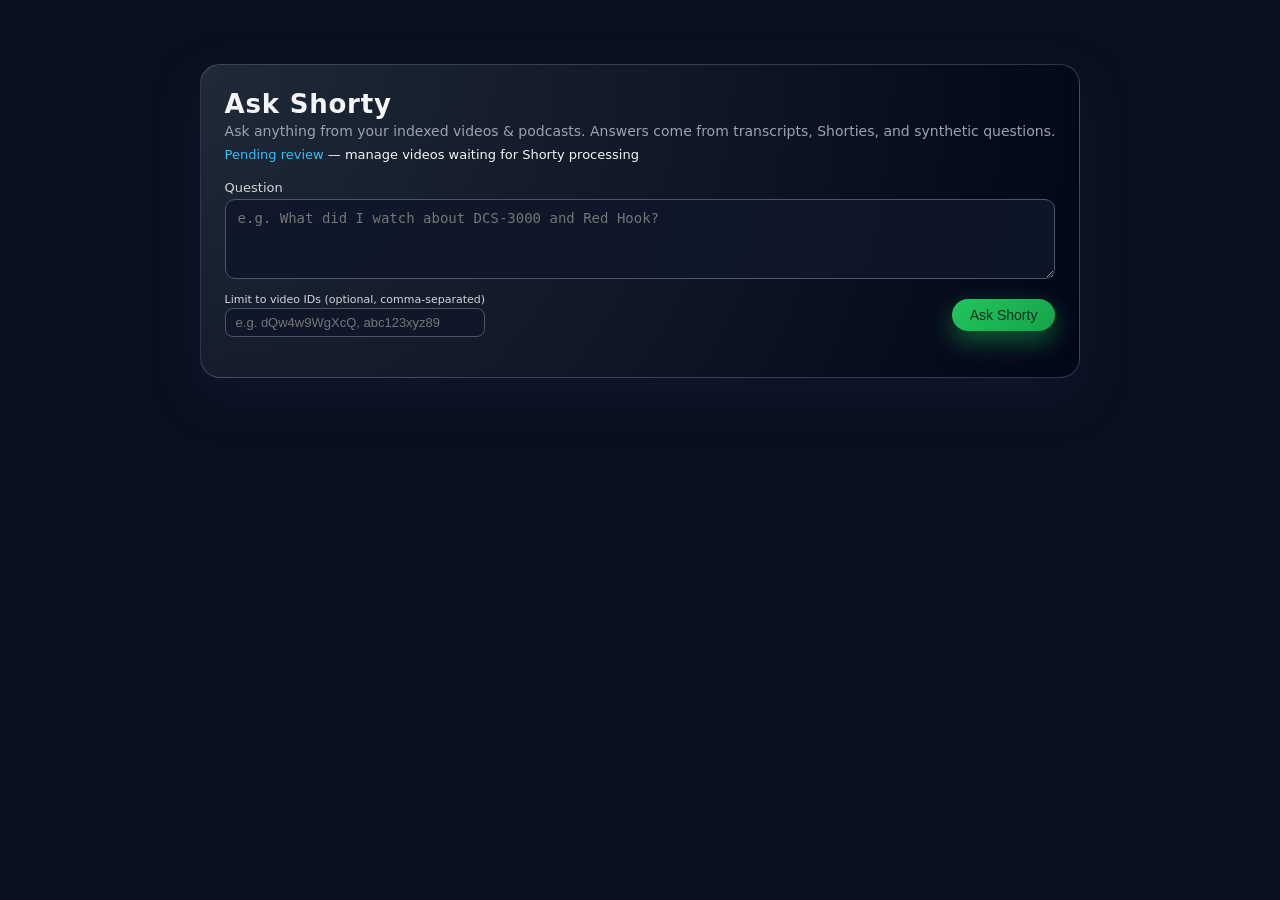
<file: templates/ask.html>
<!DOCTYPE html>
<html lang="en">
<head>
  <meta charset="UTF-8" />
  <meta name="viewport" content="width=device-width, initial-scale=1.0" />
  <title>Ask Shorty</title>
  <style>
    body {
      margin: 0;
      padding: 0;
      font-family: system-ui, -apple-system, BlinkMacSystemFont, "Segoe UI", sans-serif;
      background: #0b1020;
      color: #f5f5f7;
      display: flex;
      flex-direction: column;
      min-height: 100vh;
    }
    .shell {
      max-width: 900px;
      margin: 40px auto;
      padding: 24px 20px 40px;
    }
    .card {
      background: radial-gradient(circle at top left, #1f2937, #020617);
      border-radius: 20px;
      border: 1px solid rgba(148, 163, 184, 0.3);
      box-shadow: 0 18px 45px rgba(15, 23, 42, 0.9);
      padding: 24px 24px 28px;
    }
    h1 {
      margin: 0 0 4px;
      font-size: 26px;
      letter-spacing: 0.03em;
    }
    .tagline {
      margin: 0 0 8px;
      color: #9ca3af;
      font-size: 14px;
    }
    .nav-row {
      margin: 0 0 18px;
      font-size: 13px;
    }
    .nav-row a {
      color: #38bdf8;
      text-decoration: none;
    }
    .nav-row a:hover {
      text-decoration: underline;
    }
    label {
      font-size: 13px;
      color: #d1d5db;
      display: block;
      margin-bottom: 4px;
    }
    textarea {
      width: 100%;
      min-height: 80px;
      resize: vertical;
      padding: 10px 12px;
      border-radius: 10px;
      border: 1px solid #4b5563;
      background: rgba(15, 23, 42, 0.9);
      color: #e5e7eb;
      font-size: 14px;
      box-sizing: border-box;
    }
    textarea:focus {
      outline: 2px solid #38bdf8;
      outline-offset: 1px;
      border-color: transparent;
    }
    .controls {
      display: flex;
      align-items: center;
      gap: 10px;
      margin-top: 10px;
      margin-bottom: 12px;
      flex-wrap: wrap;
    }
    input[type="text"] {
      padding: 6px 10px;
      border-radius: 8px;
      border: 1px solid #4b5563;
      background: rgba(15, 23, 42, 0.9);
      color: #e5e7eb;
      font-size: 13px;
    }
    input[type="text"]:focus {
      outline: 2px solid #38bdf8;
      outline-offset: 1px;
      border-color: transparent;
    }
    button {
      border-radius: 999px;
      border: none;
      padding: 8px 18px;
      font-size: 14px;
      font-weight: 500;
      cursor: pointer;
      display: inline-flex;
      align-items: center;
      gap: 6px;
      background: linear-gradient(135deg, #22c55e, #16a34a);
      color: #022c22;
      box-shadow: 0 10px 25px rgba(22, 163, 74, 0.55);
    }
    button:disabled {
      opacity: 0.6;
      cursor: default;
      box-shadow: none;
    }
    .answer-card {
      margin-top: 20px;
      padding-top: 16px;
      border-top: 1px solid rgba(148, 163, 184, 0.4);
    }
    .answer-title {
      font-size: 14px;
      text-transform: uppercase;
      letter-spacing: 0.1em;
      color: #9ca3af;
      margin-bottom: 8px;
    }
    .answer-box {
      background: rgba(15, 23, 42, 0.85);
      border-radius: 14px;
      border: 1px solid rgba(148, 163, 184, 0.4);
      padding: 14px 14px 12px;
      font-size: 14px;
      line-height: 1.5;
      white-space: pre-wrap;
    }
    .ref-id-line {
      margin-top: 8px;
      font-size: 12px;
      color: #64748b;
    }
    .meta {
      margin-top: 6px;
      font-size: 11px;
      color: #9ca3af;
    }
    .sources-list {
      margin-top: 10px;
      padding: 0;
      list-style: none;
    }
    .sources-list li {
      display: flex;
      align-items: baseline;
      gap: 6px;
      padding: 4px 0;
      border-bottom: 1px solid rgba(148,163,184,0.1);
      font-size: 12px;
      color: #d1d5db;
      flex-wrap: wrap;
    }
    .sources-list li:last-child { border-bottom: none; }
    .src-title { font-weight: 500; color: #e5e7eb; }
    .src-channel { color: #9ca3af; }
    .src-date {
      font-size: 11px;
      color: #6b7280;
      background: rgba(148,163,184,0.08);
      border-radius: 4px;
      padding: 1px 5px;
    }
    /* ── Debug panel ─────────────────────────────────────────── */
    .debug-wrap { margin-top: 16px; }
    .debug-toggle-btn {
      background: rgba(15,23,42,0.7);
      border: 1px solid rgba(148,163,184,0.25);
      border-radius: 8px;
      color: #6b7280;
      font-size: 12px;
      font-family: 'Courier New', monospace;
      padding: 4px 12px;
      cursor: pointer;
      box-shadow: none;
      transition: color 0.15s;
    }
    .debug-toggle-btn:hover { color: #e5e7eb; border-color: rgba(148,163,184,0.5); }
    .debug-panel { margin-top: 8px; }
    .debug-log {
      background: #020617;
      border-radius: 10px;
      border: 1px solid rgba(148,163,184,0.2);
      padding: 10px 14px;
      font-family: 'Courier New', monospace;
      font-size: 12px;
      max-height: 480px;
      overflow-y: auto;
      color: #64748b;
      line-height: 1.65;
    }
    .de-ts    { color: #334155; margin-right: 6px; }
    .de-step  { color: #34d399; }
    .de-rewrite { color: #60a5fa; }
    .de-chunk  { color: #f59e0b; }
    .de-shorty { color: #a78bfa; }
    .de-synq   { color: #38bdf8; }
    .de-context { color: #fb923c; }
    .de-done  { color: #4ade80; font-weight: bold; }
    .de-err   { color: #f87171; }
    .de-dim   { color: #374151; }
    .de-sub   { color: #4b5563; margin-left: 14px; display: block; }
    .de-preview { color: #374151; margin-left: 28px; font-style: italic; display: block; }
    .error {
      margin-top: 10px;
      color: #fecaca;
      font-size: 13px;
    }
  </style>
</head>
<body>
  <div class="shell">
    <div class="card">
      <h1>Ask Shorty</h1>
      <p class="tagline">Ask anything from your indexed videos &amp; podcasts. Answers come from transcripts, Shorties, and synthetic questions.</p>
      <p class="nav-row"><a href="/pending-review">Pending review</a> — manage videos waiting for Shorty processing</p>

      <label for="question">Question</label>
      <textarea id="question" placeholder="e.g. What did I watch about DCS-3000 and Red Hook?"></textarea>

      <div class="controls">
        <div style="display:flex;flex-direction:column;gap:2px;">
          <label for="video-filter" style="margin:0;font-size:11px;">Limit to video IDs (optional, comma-separated)</label>
          <input id="video-filter" type="text" placeholder="e.g. dQw4w9WgXcQ, abc123xyz89" />
        </div>
        <div style="flex:1;"></div>
        <button id="ask-btn">
          <span>Ask Shorty</span>
        </button>
      </div>

      <div id="error" class="error" style="display:none;"></div>

      <div class="answer-card" id="answer-card" style="display:none;">
        <div class="answer-title">Answer</div>
        <div class="answer-box" id="answer-box"></div>
        <div class="ref-id-line" id="ref-id-line" style="display:none;"></div>
        <div class="meta" id="meta-box"></div>
        <ul class="sources-list" id="sources-list" style="display:none;"></ul>
      </div>
      <div class="meta" id="status-line" style="margin-top:8px;"></div>

      <!-- Live debug panel -->
      <div class="debug-wrap" id="debug-wrap" style="display:none;">
        <button class="debug-toggle-btn" id="debug-toggle-btn" onclick="toggleDebug()">▶ pipeline debug</button>
        <div class="debug-panel" id="debug-panel" style="display:none;">
          <div class="debug-log" id="debug-log"></div>
        </div>
      </div>
    </div>
  </div>

  <script>
    const askBtn        = document.getElementById("ask-btn");
    const qEl           = document.getElementById("question");
    const vidEl         = document.getElementById("video-filter");
    const errEl         = document.getElementById("error");
    const answerCard    = document.getElementById("answer-card");
    const answerBox     = document.getElementById("answer-box");
    const refIdLine     = document.getElementById("ref-id-line");
    const metaBox       = document.getElementById("meta-box");
    const sourcesList   = document.getElementById("sources-list");
    const statusLine    = document.getElementById("status-line");
    const debugWrap     = document.getElementById("debug-wrap");
    const debugPanel    = document.getElementById("debug-panel");
    const debugToggleBtn= document.getElementById("debug-toggle-btn");
    const debugLog      = document.getElementById("debug-log");

    let _es = null;      // active EventSource
    let _debugOpen = true;

    // ── Helpers ────────────────────────────────────────────────────────────
    function esc(s) {
      if (s == null) return "";
      return String(s)
        .replace(/&/g,"&amp;").replace(/</g,"&lt;")
        .replace(/>/g,"&gt;").replace(/"/g,"&quot;");
    }

    function fmtMs(ms) {
      if (ms == null) return "";
      return ms >= 1000 ? (ms / 1000).toFixed(1) + "s" : ms + "ms";
    }

    function fmtReasonPath(path) {
      if (!path || !path.length) return "";
      try {
        return path.map(triple => esc(Array.isArray(triple) ? triple.join(" ") : String(triple))).join(" → ");
      } catch (e) {
        return esc(String(path));
      }
    }

    function fmtGlobalPath(path) {
      if (!path || !path.length) return "";
      try {
        return path.map(step => {
          if (!Array.isArray(step) && !(step instanceof Array)) return esc(String(step));
          const s = step[0], r = step[1], o = step[2], vid = step[3];
          if (vid != null) return esc(`${s} ${r} ${o} [${vid}]`);
          return esc(step.join(" "));
        }).join(" → ");
      } catch (e) {
        return esc(String(path));
      }
    }

    function appendDebug(html) {
      const div = document.createElement("div");
      div.innerHTML = html;
      debugLog.appendChild(div);
      debugLog.scrollTop = debugLog.scrollHeight;
    }

    function toggleDebug() {
      _debugOpen = !_debugOpen;
      debugPanel.style.display = _debugOpen ? "block" : "none";
      debugToggleBtn.textContent = (_debugOpen ? "▼" : "▶") + " pipeline debug";
    }

    // ── SSE event rendering ────────────────────────────────────────────────
    function handleDebugEvent(ev) {
      const ts = ev.elapsed_ms != null
        ? `<span class="de-ts">[${fmtMs(ev.elapsed_ms)}]</span>`
        : "";

      switch (ev.type) {

        case "step":
          appendDebug(`${ts}<span class="de-step">✓ ${esc(ev.label)}</span>`);
          break;

        case "rewrites": {
          let h = `${ts}<span class="de-rewrite">◆ query rewrites</span>`;
          h += `<span class="de-sub">original: ${esc(ev.original)}</span>`;
          (ev.variants || []).forEach((v, i) => {
            h += `<span class="de-sub">variant ${i+1}: ${esc(v)}</span>`;
          });
          appendDebug(h);
          break;
        }

        case "fusion": {
          let h = `${ts}<span class="de-rewrite">◇ RRF fusion</span>`;
          h += `<span class="de-sub">bm25_hits=${esc(ev.bm25_hits)} graph_hits=${esc(ev.graph_hits)} hsc_rank_len=${esc(ev.hsc_rank_len)} reason_rank_len=${esc(ev.reason_rank_len)} global_rank_len=${esc(ev.global_rank_len)}</span>`;
          if (ev.query_type != null) {
            h += `<span class="de-sub">query_type=${esc(ev.query_type)} layer=${esc(ev.layer_used)} event_hits=${esc(ev.event_hits)} segment_hits=${esc(ev.segment_hits)}</span>`;
          }
          if (ev.reasoning_paths && ev.reasoning_paths.length) {
            h += `<span class="de-sub">graph reasoning (top ${ev.reasoning_paths.length})</span>`;
            (ev.reasoning_paths || []).forEach((p, i) => {
              const sc = (ev.path_scores && ev.path_scores[i] != null) ? ` score=${esc(ev.path_scores[i])}` : "";
              h += `<span class="de-preview">[${i+1}]${sc} ${fmtReasonPath(p)}</span>`;
            });
          }
          if (ev.rarity_scores && ev.rarity_scores.length) {
            h += `<span class="de-sub">rarity_scores: ${esc(ev.rarity_scores.join(", "))}</span>`;
          }
          if (ev.node_frequencies_top && ev.node_frequencies_top.length) {
            h += `<span class="de-preview">node_frequencies: ${esc(JSON.stringify(ev.node_frequencies_top))}</span>`;
          }
          (ev.rrf_top || []).forEach(row => {
            h += `<span class="de-sub">· ${esc(row.video_id)} rrf=${esc(String(row.rrf))} [${esc(row.sources)}]</span>`;
          });
          appendDebug(h);
          break;
        }

        case "hsc": {
          let h = `${ts}<span class="de-rewrite">◇ HSC</span>`;
          h += `<span class="de-sub">type=${esc(ev.query_type)} layer=${esc(ev.layer_used)} reason=${esc(ev.route_reason)}</span>`;
          h += `<span class="de-sub">event_hits=${esc(ev.event_hits)} segment_hits=${esc(ev.segment_hits)} reason_rank_len=${esc(ev.reason_rank_len)} global_rank_len=${esc(ev.global_rank_len)}</span>`;
          if (ev.query_entities && ev.query_entities.length) {
            h += `<span class="de-sub">entities: ${esc(ev.query_entities.join(", "))}</span>`;
          }
          if (ev.reasoning_paths && ev.reasoning_paths.length) {
            (ev.reasoning_paths || []).forEach((p, i) => {
              const sc = (ev.path_scores && ev.path_scores[i] != null) ? ` score=${esc(ev.path_scores[i])}` : "";
              h += `<span class="de-preview">path[${i+1}]${sc}: ${fmtReasonPath(p)}</span>`;
            });
          }
          if (ev.global_paths && ev.global_paths.length) {
            (ev.global_paths || []).forEach((p, i) => {
              const sc = (ev.global_path_scores && ev.global_path_scores[i] != null) ? ` score=${esc(ev.global_path_scores[i])}` : "";
              const vids = (ev.videos_in_path && ev.videos_in_path[i]) ? ` videos=${esc(JSON.stringify(ev.videos_in_path[i]))}` : "";
              h += `<span class="de-preview">global[${i+1}]${sc}${vids}: ${fmtGlobalPath(p)}</span>`;
            });
          }
          if (ev.rarity_scores && ev.rarity_scores.length) {
            h += `<span class="de-sub">rarity_scores: ${esc(ev.rarity_scores.join(", "))}</span>`;
          }
          if (ev.node_frequencies_top && ev.node_frequencies_top.length) {
            h += `<span class="de-preview">node_frequencies: ${esc(JSON.stringify(ev.node_frequencies_top))}</span>`;
          }
          appendDebug(h);
          break;
        }

        case "hits": {
          const cls = {chunk:"de-chunk", shorty:"de-shorty", synq:"de-synq"}[ev.layer] || "de-step";
          let h = `${ts}<span class="${cls}">▸ ${esc(ev.layer)} — ${ev.count} hit(s)</span>`;
          (ev.hits || []).forEach(hit => {
            const score = hit.score != null ? ` <span class="de-dim">score=${hit.score}</span>` : "";
            const ci    = hit.chunk_index != null ? ` <span class="de-dim">chunk#${hit.chunk_index}</span>` : "";
            const chan  = hit.channel ? ` <span class="de-dim">@${esc(hit.channel)}</span>` : "";
            const wd    = hit.watch_date ? ` <span class="de-dim">${esc(hit.watch_date)}</span>` : "";
            const fus   = hit.fusion_source ? ` <span class="de-dim">[${esc(hit.fusion_source)}]</span>` : "";
            h += `<span class="de-sub">· ${esc(hit.title || hit.video_id)}${chan}${wd}${score}${ci}${fus}</span>`;
            if (hit.preview) {
              h += `<span class="de-preview">"${esc(hit.preview.substring(0,120))}…"</span>`;
            }
          });
          appendDebug(h);
          break;
        }

        case "context": {
          let h = `${ts}<span class="de-context">■ context → LLM: ${ev.count} block(s)</span>`;
          (ev.blocks || []).forEach((b, i) => {
            const lines = b.split("\n");
            const header  = lines[0] || "";
            const preview = (lines.slice(1).join(" ").trim()).substring(0, 120);
            h += `<span class="de-sub">[${i+1}] ${esc(header)}</span>`;
            if (preview) h += `<span class="de-preview">"${esc(preview)}…"</span>`;
          });
          appendDebug(h);
          break;
        }

        case "done":
          appendDebug(`${ts}<span class="de-done">✔ done in ${fmtMs(ev.total_elapsed_ms)}</span>`);
          if (_es) { _es.close(); _es = null; }
          break;

        case "error":
          appendDebug(`${ts}<span class="de-err">✗ error: ${esc(ev.message)}</span>`);
          if (_es) { _es.close(); _es = null; }
          break;

        case "stream_end":
          if (_es) { _es.close(); _es = null; }
          break;

        case "keepalive":
          break; // silent
      }
    }

    function startDebugStream(jobId) {
      if (_es) { _es.close(); _es = null; }
      debugLog.innerHTML = "";
      debugWrap.style.display  = "block";
      debugPanel.style.display = _debugOpen ? "block" : "none";
      debugToggleBtn.textContent = (_debugOpen ? "▼" : "▶") + " pipeline debug";

      _es = new EventSource(`/api/ask/stream/${jobId}`);
      _es.onmessage = (e) => {
        try { handleDebugEvent(JSON.parse(e.data)); } catch (_) {}
      };
      _es.onerror = () => {
        appendDebug(`<span class="de-err">stream connection lost</span>`);
        _es.close(); _es = null;
      };
    }

    async function doAsk() {
      const q = qEl.value.trim();
      const rawVideos = vidEl.value.trim();
      errEl.style.display = "none";
      errEl.textContent = "";
      answerCard.style.display = "none";
      answerBox.textContent = "";
      if (refIdLine) {
        refIdLine.textContent = "";
        refIdLine.style.display = "none";
      }
      metaBox.textContent = "";
      sourcesList.innerHTML = "";
      sourcesList.style.display = "none";
      statusLine.textContent = "";
      // Reset debug panel for new query
      if (_es) { _es.close(); _es = null; }
      debugWrap.style.display = "none";
      debugLog.innerHTML = "";

      if (!q) {
        errEl.textContent = "Please enter a question.";
        errEl.style.display = "block";
        return;
      }

      askBtn.disabled = true;
      askBtn.textContent = "Thinking...";
      try {
        let video_ids = null;
        if (rawVideos) {
          video_ids = rawVideos.split(",").map(v => v.trim()).filter(Boolean);
        }
        console.log("[ask-ui] Sending /api/ask with question:", q, "video_ids:", video_ids);
        const resp = await fetch("/api/ask", {
          method: "POST",
          headers: { "Content-Type": "application/json" },
          body: JSON.stringify({ question: q, video_ids })
        });
        let data = null;
        try {
          data = await resp.json();
        } catch (jsonErr) {
          console.error("[ask-ui] Failed to parse /api/ask JSON:", jsonErr);
          throw new Error("Failed to parse server response from /api/ask");
        }
        console.log("[ask-ui] /api/ask response:", resp.status, data);
        if (!resp.ok || !data.success) {
          throw new Error(data.error || "Failed to start Ask job.");
        }

        const jobId = data.job_id;
        console.log("[ask-ui] Received jobId:", jobId);
        statusLine.textContent = `Thinking... job #${jobId}`;
        startDebugStream(jobId);

        // Poll for up to 5 minutes (300 seconds)
        const maxMs = 300000;
        const intervalMs = 2000;

        async function pollOnce(elapsedMs) {
          console.log("[ask-ui] pollOnce called, elapsedMs=", elapsedMs, "jobId=", jobId);
          if (elapsedMs >= maxMs) {
            statusLine.textContent = "";
            errEl.textContent = "Timed out waiting for Ask Shorty to finish. Please try again.";
            errEl.style.display = "block";
            askBtn.disabled = false;
            askBtn.textContent = "Ask Shorty";
            return;
          }

          try {
            const r = await fetch(`/api/ask/result/${jobId}`);
            let body = null;
            try {
              body = await r.json();
            } catch (jsonErr) {
              console.error("[ask-ui] Failed to parse /api/ask/result JSON:", jsonErr);
              throw new Error("Failed to parse server response from /api/ask/result");
            }
            console.log("[ask-ui] /api/ask/result response:", r.status, body);

            if (!r.ok) {
              // Treat HTTP error as fatal for this job
              throw new Error(body.error || "Error fetching result.");
            }

            if (body.status === "pending" || body.status === "running") {
              statusLine.textContent = `Thinking... (${body.status})`;
              console.log("[ask-ui] Job still in progress, scheduling next poll...");
              setTimeout(() => pollOnce(elapsedMs + intervalMs), intervalMs);
              return;
            }

            // Completed or error: stop polling
            if (body.status === "error" || !body.success) {
              const msg = body.error || "Process crashed - please retry";
              statusLine.textContent = "";
              errEl.textContent = msg;
              errEl.style.display = "block";
              askBtn.disabled = false;
              askBtn.textContent = "Ask Shorty";
              console.log("[ask-ui] Job completed with error:", msg);
              return;
            }

            // status === completed and success === true
            statusLine.textContent = "Answer ready.";
            answerBox.textContent = body.answer || "(No answer returned.)";
            if (refIdLine) {
              if (body.ref_id) {
                refIdLine.textContent = "Saved as " + body.ref_id;
                refIdLine.style.display = "block";
              } else {
                refIdLine.textContent = "";
                refIdLine.style.display = "none";
              }
            }
            const ctx = body.used_context || [];
            metaBox.textContent = ctx.length
              ? `Used ${ctx.length} context passages across transcript chunks, Shorties, and synthetic questions.`
              : "No context details available.";

            // Render per-video source citations with watch dates
            const sources = body.sources || [];
            sourcesList.innerHTML = "";
            if (sources.length) {
              sources.forEach(src => {
                const li = document.createElement("li");
                const titleSpan = document.createElement("span");
                titleSpan.className = "src-title";
                titleSpan.textContent = src.title || src.video_id;
                li.appendChild(titleSpan);
                if (src.channel) {
                  const chanSpan = document.createElement("span");
                  chanSpan.className = "src-channel";
                  chanSpan.textContent = "by " + src.channel;
                  li.appendChild(chanSpan);
                }
                if (src.watch_date) {
                  const dateSpan = document.createElement("span");
                  dateSpan.className = "src-date";
                  dateSpan.textContent = "watched: " + src.watch_date;
                  li.appendChild(dateSpan);
                }
                sourcesList.appendChild(li);
              });
              sourcesList.style.display = "block";
            }

            answerCard.style.display = "block";
            askBtn.disabled = false;
            askBtn.textContent = "Ask Shorty";
          } catch (err) {
            console.error("[ask-ui] Polling error:", err);
            statusLine.textContent = "";
            errEl.textContent = err.message || String(err);
            errEl.style.display = "block";
            askBtn.disabled = false;
            askBtn.textContent = "Ask Shorty";
          }
        }

        // Kick off first poll
        pollOnce(0);
      } catch (e) {
        errEl.textContent = e.message || String(e);
        errEl.style.display = "block";
      } finally {
        // Button will be re-enabled by polling completion / error handlers.
      }
    }

    // Pre-fill from Observatory query params (?q=...&video_ids=...)
    (function() {
      const params = new URLSearchParams(window.location.search);
      const pq = params.get("q");
      const pv = params.get("video_ids");
      if (pq) qEl.value = pq;
      if (pv) vidEl.value = pv;
    })();

    askBtn.addEventListener("click", doAsk);
    qEl.addEventListener("keydown", (e) => {
      if (e.key === "Enter" && (e.metaKey || e.ctrlKey)) {
        doAsk();
      }
    });
  </script>
</body>
</html>
</file>
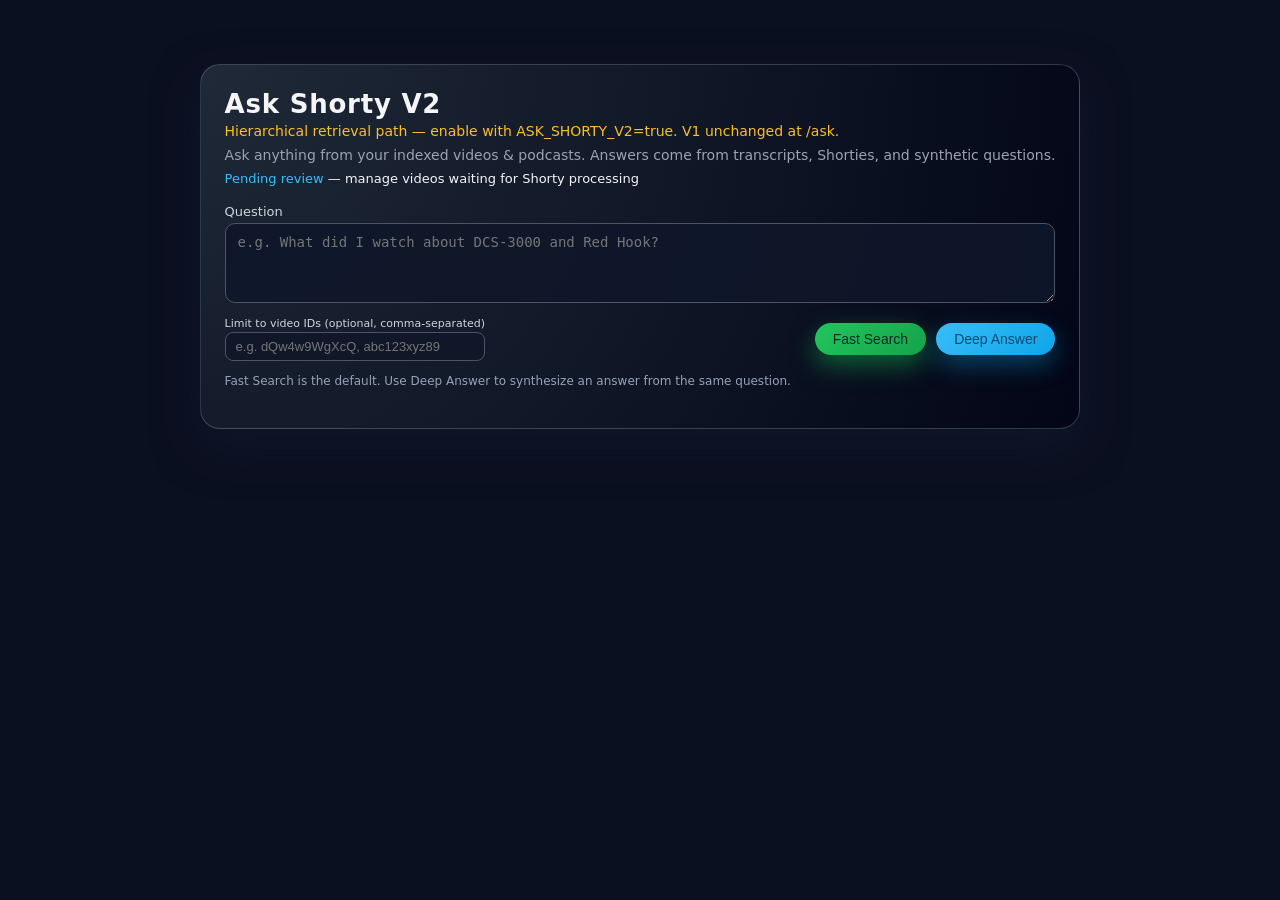
<file: templates/ask_v2.html>
<!DOCTYPE html>
<html lang="en">
<head>
  <meta charset="UTF-8" />
  <meta name="viewport" content="width=device-width, initial-scale=1.0" />
  <title>Ask Shorty V2 (hierarchical)</title>
  <style>
    body {
      margin: 0;
      padding: 0;
      font-family: system-ui, -apple-system, BlinkMacSystemFont, "Segoe UI", sans-serif;
      background: #0b1020;
      color: #f5f5f7;
      display: flex;
      flex-direction: column;
      min-height: 100vh;
    }
    .shell {
      max-width: 900px;
      margin: 40px auto;
      padding: 24px 20px 40px;
    }
    .card {
      background: radial-gradient(circle at top left, #1f2937, #020617);
      border-radius: 20px;
      border: 1px solid rgba(148, 163, 184, 0.3);
      box-shadow: 0 18px 45px rgba(15, 23, 42, 0.9);
      padding: 24px 24px 28px;
    }
    h1 {
      margin: 0 0 4px;
      font-size: 26px;
      letter-spacing: 0.03em;
    }
    .tagline {
      margin: 0 0 8px;
      color: #9ca3af;
      font-size: 14px;
    }
    .nav-row {
      margin: 0 0 18px;
      font-size: 13px;
    }
    .nav-row a {
      color: #38bdf8;
      text-decoration: none;
    }
    .nav-row a:hover {
      text-decoration: underline;
    }
    label {
      font-size: 13px;
      color: #d1d5db;
      display: block;
      margin-bottom: 4px;
    }
    textarea {
      width: 100%;
      min-height: 80px;
      resize: vertical;
      padding: 10px 12px;
      border-radius: 10px;
      border: 1px solid #4b5563;
      background: rgba(15, 23, 42, 0.9);
      color: #e5e7eb;
      font-size: 14px;
      box-sizing: border-box;
    }
    textarea:focus {
      outline: 2px solid #38bdf8;
      outline-offset: 1px;
      border-color: transparent;
    }
    .controls {
      display: flex;
      align-items: center;
      gap: 10px;
      margin-top: 10px;
      margin-bottom: 12px;
      flex-wrap: wrap;
    }
    input[type="text"] {
      padding: 6px 10px;
      border-radius: 8px;
      border: 1px solid #4b5563;
      background: rgba(15, 23, 42, 0.9);
      color: #e5e7eb;
      font-size: 13px;
    }
    input[type="text"]:focus {
      outline: 2px solid #38bdf8;
      outline-offset: 1px;
      border-color: transparent;
    }
    button {
      border-radius: 999px;
      border: none;
      padding: 8px 18px;
      font-size: 14px;
      font-weight: 500;
      cursor: pointer;
      display: inline-flex;
      align-items: center;
      gap: 6px;
      background: linear-gradient(135deg, #22c55e, #16a34a);
      color: #022c22;
      box-shadow: 0 10px 25px rgba(22, 163, 74, 0.55);
    }
    button:disabled {
      opacity: 0.6;
      cursor: default;
      box-shadow: none;
    }
    .answer-card {
      margin-top: 20px;
      padding-top: 16px;
      border-top: 1px solid rgba(148, 163, 184, 0.4);
    }
    .answer-title {
      font-size: 14px;
      text-transform: uppercase;
      letter-spacing: 0.1em;
      color: #9ca3af;
      margin-bottom: 8px;
    }
    .answer-box {
      background: rgba(15, 23, 42, 0.85);
      border-radius: 14px;
      border: 1px solid rgba(148, 163, 184, 0.4);
      padding: 14px 14px 12px;
      font-size: 14px;
      line-height: 1.5;
      white-space: pre-wrap;
    }
    .ref-id-line {
      margin-top: 8px;
      font-size: 12px;
      color: #64748b;
    }
    .meta {
      margin-top: 6px;
      font-size: 11px;
      color: #9ca3af;
    }
    .sources-list {
      margin-top: 10px;
      padding: 0;
      list-style: none;
    }
    .sources-list li {
      display: flex;
      align-items: baseline;
      gap: 6px;
      padding: 4px 0;
      border-bottom: 1px solid rgba(148,163,184,0.1);
      font-size: 12px;
      color: #d1d5db;
      flex-wrap: wrap;
    }
    .sources-list li:last-child { border-bottom: none; }
    .src-title { font-weight: 500; color: #e5e7eb; }
    .src-channel { color: #9ca3af; }
    .src-date {
      font-size: 11px;
      color: #6b7280;
      background: rgba(148,163,184,0.08);
      border-radius: 4px;
      padding: 1px 5px;
    }
    /* ── Debug panel ─────────────────────────────────────────── */
    .debug-wrap { margin-top: 16px; }
    .debug-toggle-btn {
      background: rgba(15,23,42,0.7);
      border: 1px solid rgba(148,163,184,0.25);
      border-radius: 8px;
      color: #6b7280;
      font-size: 12px;
      font-family: 'Courier New', monospace;
      padding: 4px 12px;
      cursor: pointer;
      box-shadow: none;
      transition: color 0.15s;
    }
    .debug-toggle-btn:hover { color: #e5e7eb; border-color: rgba(148,163,184,0.5); }
    .debug-panel { margin-top: 8px; }
    .debug-log {
      background: #020617;
      border-radius: 10px;
      border: 1px solid rgba(148,163,184,0.2);
      padding: 10px 14px;
      font-family: 'Courier New', monospace;
      font-size: 12px;
      max-height: 480px;
      overflow-y: auto;
      color: #64748b;
      line-height: 1.65;
    }
    .de-ts    { color: #334155; margin-right: 6px; }
    .de-step  { color: #34d399; }
    .de-rewrite { color: #60a5fa; }
    .de-chunk  { color: #f59e0b; }
    .de-shorty { color: #a78bfa; }
    .de-synq   { color: #38bdf8; }
    .de-context { color: #fb923c; }
    .de-done  { color: #4ade80; font-weight: bold; }
    .de-err   { color: #f87171; }
    .de-dim   { color: #374151; }
    .de-sub   { color: #4b5563; margin-left: 14px; display: block; }
    .de-preview { color: #374151; margin-left: 28px; font-style: italic; display: block; }
    .error {
      margin-top: 10px;
      color: #fecaca;
      font-size: 13px;
    }
    button.btn-secondary {
      background: linear-gradient(135deg, #38bdf8, #0ea5e9);
      color: #0c4a6e;
      box-shadow: 0 10px 25px rgba(14, 165, 233, 0.35);
    }
    .mode-hint {
      font-size: 12px;
      color: #94a3b8;
      margin: 0 0 10px;
      line-height: 1.45;
    }
    .search-results-card {
      margin-top: 16px;
      padding-top: 14px;
      border-top: 1px solid rgba(148, 163, 184, 0.35);
    }
    .search-hit {
      background: rgba(15, 23, 42, 0.75);
      border: 1px solid rgba(148, 163, 184, 0.25);
      border-radius: 12px;
      padding: 10px 12px;
      margin-bottom: 8px;
      font-size: 13px;
    }
    .search-hit-title { font-weight: 600; color: #f1f5f9; }
    .search-hit-meta { font-size: 11px; color: #94a3b8; margin: 4px 0; }
    .search-hit-snippet {
      font-size: 12px;
      color: #cbd5e1;
      margin-top: 6px;
      line-height: 1.4;
    }
    .search-hit-reasons {
      font-size: 10px;
      color: #64748b;
      margin-top: 4px;
    }
  </style>
</head>
<body>
  <div class="shell">
    <div class="card">
      <h1>Ask Shorty V2</h1>
    <p class="tagline" style="color:#fbbf24">Hierarchical retrieval path — enable with ASK_SHORTY_V2=true. V1 unchanged at /ask.</p>
      <p class="tagline">Ask anything from your indexed videos &amp; podcasts. Answers come from transcripts, Shorties, and synthetic questions.</p>
      <p class="nav-row"><a href="/pending-review">Pending review</a> — manage videos waiting for Shorty processing</p>

      <label for="question">Question</label>
      <textarea id="question" placeholder="e.g. What did I watch about DCS-3000 and Red Hook?"></textarea>

      <div class="controls">
        <div style="display:flex;flex-direction:column;gap:2px;">
          <label for="video-filter" style="margin:0;font-size:11px;">Limit to video IDs (optional, comma-separated)</label>
          <input id="video-filter" type="text" placeholder="e.g. dQw4w9WgXcQ, abc123xyz89" />
        </div>
        <div style="flex:1;"></div>
        <button id="search-btn" type="button">
          <span>Fast Search</span>
        </button>
        <button id="deep-btn" type="button" class="btn-secondary">
          <span>Deep Answer</span>
        </button>
      </div>

      <p class="mode-hint" style="margin-top:8px;">
        Fast Search is the default. Use Deep Answer to synthesize an answer from the same question.
      </p>

      <div id="error" class="error" style="display:none;"></div>

      <div class="search-results-card" id="search-results-card" style="display:none;">
        <div class="answer-title">Search results</div>
        <div id="search-results-list"></div>
      </div>

      <div class="answer-card" id="answer-card" style="display:none;">
        <div class="answer-title">Deep answer</div>
        <div class="answer-box" id="answer-box"></div>
        <div class="ref-id-line" id="ref-id-line" style="display:none;"></div>
        <div class="meta" id="meta-box"></div>
        <ul class="sources-list" id="sources-list" style="display:none;"></ul>
      </div>
      <div class="meta" id="status-line" style="margin-top:8px;"></div>

      <!-- Live debug panel -->
      <div class="debug-wrap" id="debug-wrap" style="display:none;">
        <button class="debug-toggle-btn" id="debug-toggle-btn" onclick="toggleDebug()">▶ pipeline debug</button>
        <div class="debug-panel" id="debug-panel" style="display:none;">
          <div class="debug-log" id="debug-log"></div>
        </div>
      </div>
    </div>
  </div>

  <script>
    const searchBtn     = document.getElementById("search-btn");
    const deepBtn       = document.getElementById("deep-btn");
    const qEl           = document.getElementById("question");
    const vidEl         = document.getElementById("video-filter");
    const errEl         = document.getElementById("error");
    const searchResultsCard = document.getElementById("search-results-card");
    const searchResultsList = document.getElementById("search-results-list");
    const answerCard    = document.getElementById("answer-card");
    const answerBox     = document.getElementById("answer-box");
    const refIdLine     = document.getElementById("ref-id-line");
    const metaBox       = document.getElementById("meta-box");
    const sourcesList   = document.getElementById("sources-list");
    const statusLine    = document.getElementById("status-line");
    const debugWrap     = document.getElementById("debug-wrap");
    const debugPanel    = document.getElementById("debug-panel");
    const debugToggleBtn= document.getElementById("debug-toggle-btn");
    const debugLog      = document.getElementById("debug-log");

    let _es = null;      // active EventSource
    let _debugOpen = true;

    // ── Helpers ────────────────────────────────────────────────────────────
    function esc(s) {
      if (s == null) return "";
      return String(s)
        .replace(/&/g,"&amp;").replace(/</g,"&lt;")
        .replace(/>/g,"&gt;").replace(/"/g,"&quot;");
    }

    function fmtMs(ms) {
      if (ms == null) return "";
      return ms >= 1000 ? (ms / 1000).toFixed(1) + "s" : ms + "ms";
    }

    function fmtReasonPath(path) {
      if (!path || !path.length) return "";
      try {
        return path.map(triple => esc(Array.isArray(triple) ? triple.join(" ") : String(triple))).join(" → ");
      } catch (e) {
        return esc(String(path));
      }
    }

    /** Parse JSON from a fetch Response; avoids opaque "Failed to parse" when body is HTML or empty. */
    async function readJsonOrThrow(response, label) {
      const text = await response.text();
      const snip = (text || "").trim().replace(/\s+/g, " ").slice(0, 240);
      if (!text || !text.trim()) {
        throw new Error(
          label + ": empty response (HTTP " + response.status + "). Is the Ask server running?"
        );
      }
      try {
        return JSON.parse(text);
      } catch (e) {
        throw new Error(
          label + ": not valid JSON (HTTP " + response.status + "). " + snip
        );
      }
    }

    function fmtGlobalPath(path) {
      if (!path || !path.length) return "";
      try {
        return path.map(step => {
          if (!Array.isArray(step) && !(step instanceof Array)) return esc(String(step));
          const s = step[0], r = step[1], o = step[2], vid = step[3];
          if (vid != null) return esc(`${s} ${r} ${o} [${vid}]`);
          return esc(step.join(" "));
        }).join(" → ");
      } catch (e) {
        return esc(String(path));
      }
    }

    function appendDebug(html) {
      const div = document.createElement("div");
      div.innerHTML = html;
      debugLog.appendChild(div);
      debugLog.scrollTop = debugLog.scrollHeight;
    }

    function toggleDebug() {
      _debugOpen = !_debugOpen;
      debugPanel.style.display = _debugOpen ? "block" : "none";
      debugToggleBtn.textContent = (_debugOpen ? "▼" : "▶") + " pipeline debug";
    }

    // ── SSE event rendering ────────────────────────────────────────────────
    function handleDebugEvent(ev) {
      const ts = ev.elapsed_ms != null
        ? `<span class="de-ts">[${fmtMs(ev.elapsed_ms)}]</span>`
        : "";

      switch (ev.type) {

        case "step":
          appendDebug(`${ts}<span class="de-step">✓ ${esc(ev.label)}</span>`);
          break;

        case "timing":
          appendDebug(
            `${ts}<span class="de-step">✓ V2 — full timing (ms): ${esc(JSON.stringify(ev.timing || {}))}</span>`
          );
          break;

        case "rewrites": {
          let h = `${ts}<span class="de-rewrite">◆ query rewrites</span>`;
          h += `<span class="de-sub">original: ${esc(ev.original)}</span>`;
          (ev.variants || []).forEach((v, i) => {
            h += `<span class="de-sub">variant ${i+1}: ${esc(v)}</span>`;
          });
          appendDebug(h);
          break;
        }

        case "fusion": {
          let h = `${ts}<span class="de-rewrite">◇ RRF fusion</span>`;
          h += `<span class="de-sub">bm25_hits=${esc(ev.bm25_hits)} graph_hits=${esc(ev.graph_hits)} hsc_rank_len=${esc(ev.hsc_rank_len)} reason_rank_len=${esc(ev.reason_rank_len)} global_rank_len=${esc(ev.global_rank_len)}</span>`;
          if (ev.query_type != null) {
            h += `<span class="de-sub">query_type=${esc(ev.query_type)} layer=${esc(ev.layer_used)} event_hits=${esc(ev.event_hits)} segment_hits=${esc(ev.segment_hits)}</span>`;
          }
          if (ev.reasoning_paths && ev.reasoning_paths.length) {
            h += `<span class="de-sub">graph reasoning (top ${ev.reasoning_paths.length})</span>`;
            (ev.reasoning_paths || []).forEach((p, i) => {
              const sc = (ev.path_scores && ev.path_scores[i] != null) ? ` score=${esc(ev.path_scores[i])}` : "";
              h += `<span class="de-preview">[${i+1}]${sc} ${fmtReasonPath(p)}</span>`;
            });
          }
          if (ev.rarity_scores && ev.rarity_scores.length) {
            h += `<span class="de-sub">rarity_scores: ${esc(ev.rarity_scores.join(", "))}</span>`;
          }
          if (ev.node_frequencies_top && ev.node_frequencies_top.length) {
            h += `<span class="de-preview">node_frequencies: ${esc(JSON.stringify(ev.node_frequencies_top))}</span>`;
          }
          (ev.rrf_top || []).forEach(row => {
            h += `<span class="de-sub">· ${esc(row.video_id)} rrf=${esc(String(row.rrf))} [${esc(row.sources)}]</span>`;
          });
          appendDebug(h);
          break;
        }

        case "hsc": {
          let h = `${ts}<span class="de-rewrite">◇ HSC</span>`;
          h += `<span class="de-sub">type=${esc(ev.query_type)} layer=${esc(ev.layer_used)} reason=${esc(ev.route_reason)}</span>`;
          h += `<span class="de-sub">event_hits=${esc(ev.event_hits)} segment_hits=${esc(ev.segment_hits)} reason_rank_len=${esc(ev.reason_rank_len)} global_rank_len=${esc(ev.global_rank_len)}</span>`;
          if (ev.query_entities && ev.query_entities.length) {
            h += `<span class="de-sub">entities: ${esc(ev.query_entities.join(", "))}</span>`;
          }
          if (ev.reasoning_paths && ev.reasoning_paths.length) {
            (ev.reasoning_paths || []).forEach((p, i) => {
              const sc = (ev.path_scores && ev.path_scores[i] != null) ? ` score=${esc(ev.path_scores[i])}` : "";
              h += `<span class="de-preview">path[${i+1}]${sc}: ${fmtReasonPath(p)}</span>`;
            });
          }
          if (ev.global_paths && ev.global_paths.length) {
            (ev.global_paths || []).forEach((p, i) => {
              const sc = (ev.global_path_scores && ev.global_path_scores[i] != null) ? ` score=${esc(ev.global_path_scores[i])}` : "";
              const vids = (ev.videos_in_path && ev.videos_in_path[i]) ? ` videos=${esc(JSON.stringify(ev.videos_in_path[i]))}` : "";
              h += `<span class="de-preview">global[${i+1}]${sc}${vids}: ${fmtGlobalPath(p)}</span>`;
            });
          }
          if (ev.rarity_scores && ev.rarity_scores.length) {
            h += `<span class="de-sub">rarity_scores: ${esc(ev.rarity_scores.join(", "))}</span>`;
          }
          if (ev.node_frequencies_top && ev.node_frequencies_top.length) {
            h += `<span class="de-preview">node_frequencies: ${esc(JSON.stringify(ev.node_frequencies_top))}</span>`;
          }
          appendDebug(h);
          break;
        }

        case "hits": {
          const cls = {chunk:"de-chunk", shorty:"de-shorty", synq:"de-synq"}[ev.layer] || "de-step";
          let h = `${ts}<span class="${cls}">▸ ${esc(ev.layer)} — ${ev.count} hit(s)</span>`;
          (ev.hits || []).forEach(hit => {
            const score = hit.score != null ? ` <span class="de-dim">score=${hit.score}</span>` : "";
            const ci    = hit.chunk_index != null ? ` <span class="de-dim">chunk#${hit.chunk_index}</span>` : "";
            const chan  = hit.channel ? ` <span class="de-dim">@${esc(hit.channel)}</span>` : "";
            const wd    = hit.watch_date ? ` <span class="de-dim">${esc(hit.watch_date)}</span>` : "";
            const fus   = hit.fusion_source ? ` <span class="de-dim">[${esc(hit.fusion_source)}]</span>` : "";
            h += `<span class="de-sub">· ${esc(hit.title || hit.video_id)}${chan}${wd}${score}${ci}${fus}</span>`;
            if (hit.preview) {
              h += `<span class="de-preview">"${esc(hit.preview.substring(0,120))}…"</span>`;
            }
          });
          appendDebug(h);
          break;
        }

        case "context": {
          let h = `${ts}<span class="de-context">■ context → LLM: ${ev.count} block(s)</span>`;
          (ev.blocks || []).forEach((b, i) => {
            const lines = b.split("\n");
            const header  = lines[0] || "";
            const preview = (lines.slice(1).join(" ").trim()).substring(0, 120);
            h += `<span class="de-sub">[${i+1}] ${esc(header)}</span>`;
            if (preview) h += `<span class="de-preview">"${esc(preview)}…"</span>`;
          });
          appendDebug(h);
          break;
        }

        case "done":
          appendDebug(`${ts}<span class="de-done">✔ done in ${fmtMs(ev.total_elapsed_ms)}</span>`);
          if (_es) { _es.close(); _es = null; }
          break;

        case "error":
          appendDebug(`${ts}<span class="de-err">✗ error: ${esc(ev.message)}</span>`);
          if (_es) { _es.close(); _es = null; }
          break;

        case "stream_end":
          if (_es) { _es.close(); _es = null; }
          break;

        case "keepalive":
          break; // silent
      }
    }

    function startDebugStream(jobId) {
      if (_es) { _es.close(); _es = null; }
      debugLog.innerHTML = "";
      debugWrap.style.display  = "block";
      debugPanel.style.display = _debugOpen ? "block" : "none";
      debugToggleBtn.textContent = (_debugOpen ? "▼" : "▶") + " pipeline debug";

      _es = new EventSource(`/api/ask/stream/${jobId}`);
      _es.onmessage = (e) => {
        try { handleDebugEvent(JSON.parse(e.data)); } catch (_) {}
      };
      _es.onerror = () => {
        appendDebug(`<span class="de-err">stream connection lost</span>`);
        _es.close(); _es = null;
      };
    }

    function parseVideoIds(rawVideos) {
      if (!rawVideos) return null;
      return rawVideos.split(",").map(v => v.trim()).filter(Boolean);
    }

    function resetUiForQuery() {
      errEl.style.display = "none";
      errEl.textContent = "";
      answerCard.style.display = "none";
      searchResultsCard.style.display = "none";
      searchResultsList.innerHTML = "";
      answerBox.textContent = "";
      if (refIdLine) {
        refIdLine.textContent = "";
        refIdLine.style.display = "none";
      }
      metaBox.textContent = "";
      sourcesList.innerHTML = "";
      sourcesList.style.display = "none";
      statusLine.textContent = "";
      // Reset debug panel for new query
      if (_es) { _es.close(); _es = null; }
      debugWrap.style.display = "none";
      debugLog.innerHTML = "";
    }

    async function doFastSearch() {
      const q = qEl.value.trim();
      const rawVideos = vidEl.value.trim();
      resetUiForQuery();
      statusLine.textContent = "";

      if (!q) {
        errEl.textContent = "Please enter a question.";
        errEl.style.display = "block";
        return;
      }

      searchBtn.disabled = true;
      deepBtn.disabled = true;
      searchBtn.textContent = "Searching...";
      try {
        const video_ids = parseVideoIds(rawVideos);
        const resp = await fetch("/api/search_fast", {
          method: "POST",
          headers: { "Content-Type": "application/json" },
          body: JSON.stringify({ question: q, video_ids })
        });
        const data = await readJsonOrThrow(resp, "/api/search_fast");
        if (!resp.ok || !data.success) {
          throw new Error(data.error || "Fast search failed.");
        }

        const hits = data.results || [];
        const ms = data.elapsed_ms != null ? data.elapsed_ms : "";
        statusLine.textContent = hits.length
          ? `Found ${hits.length} result(s) in ${ms}ms (route: ${data.route_type || "?"}).`
          : `No matches (${ms}ms).`;

        searchResultsList.innerHTML = "";
        hits.forEach((hit, i) => {
          const div = document.createElement("div");
          div.className = "search-hit";
          const meta = [
            hit.channel ? "@" + hit.channel : "",
            hit.watch_date ? "watched " + hit.watch_date : "",
            hit.timestamp_range ? hit.timestamp_range : "",
            hit.score != null ? "score " + hit.score : "",
            hit.score_source ? "[" + hit.score_source + "]" : ""
          ].filter(Boolean).join(" · ");
          const reasons = (hit.match_reasons || []).join(", ");
          div.innerHTML =
            `<div class="search-hit-title">${i + 1}. ${esc(hit.title || hit.video_id)}</div>` +
            `<div class="search-hit-meta">${esc(meta)}</div>` +
            (hit.snippet ? `<div class="search-hit-snippet">${esc(hit.snippet)}</div>` : "") +
            (reasons ? `<div class="search-hit-reasons">matched: ${esc(reasons)}</div>` : "");
          searchResultsList.appendChild(div);
        });
        searchResultsCard.style.display = "block";
      } catch (e) {
        errEl.textContent = e.message || String(e);
        errEl.style.display = "block";
      } finally {
        searchBtn.disabled = false;
        deepBtn.disabled = false;
        searchBtn.innerHTML = "<span>Fast Search</span>";
      }
    }

    async function doDeepAnswer() {
      const q = qEl.value.trim();
      const rawVideos = vidEl.value.trim();
      resetUiForQuery();

      if (!q) {
        errEl.textContent = "Please enter a question.";
        errEl.style.display = "block";
        return;
      }

      deepBtn.disabled = true;
      searchBtn.disabled = true;
      deepBtn.textContent = "Thinking...";
      try {
        const video_ids = parseVideoIds(rawVideos);
        console.log("[ask-ui] Sending /api/ask_v2 with question:", q, "video_ids:", video_ids);
        const resp = await fetch("/api/ask_v2", {
          method: "POST",
          headers: { "Content-Type": "application/json" },
          body: JSON.stringify({ question: q, video_ids })
        });
        const data = await readJsonOrThrow(resp, "/api/ask_v2");
        console.log("[ask-ui] /api/ask_v2 response:", resp.status, data);
        if (!resp.ok || !data.success) {
          throw new Error(data.error || "Failed to start Ask job.");
        }

        const jobId = data.job_id;
        console.log("[ask-ui] Received jobId:", jobId);
        statusLine.textContent = `Thinking... job #${jobId}`;
        startDebugStream(jobId);

        // Poll for up to 5 minutes (300 seconds)
        const maxMs = 300000;
        const intervalMs = 2000;

        async function pollOnce(elapsedMs) {
          console.log("[ask-ui] pollOnce called, elapsedMs=", elapsedMs, "jobId=", jobId);
          if (elapsedMs >= maxMs) {
            statusLine.textContent = "";
            errEl.textContent = "Timed out waiting for Ask Shorty to finish. Please try again.";
            errEl.style.display = "block";
            deepBtn.disabled = false;
            searchBtn.disabled = false;
            deepBtn.innerHTML = "<span>Deep Answer</span>";
            return;
          }

          try {
            const r = await fetch(`/api/ask/result/${jobId}`);
            const body = await readJsonOrThrow(r, "/api/ask/result");
            console.log("[ask-ui] /api/ask/result response:", r.status, body);

            if (!r.ok) {
              // Treat HTTP error as fatal for this job
              throw new Error(body.error || "Error fetching result.");
            }

            if (body.status === "pending" || body.status === "running") {
              statusLine.textContent = `Thinking... (${body.status})`;
              console.log("[ask-ui] Job still in progress, scheduling next poll...");
              setTimeout(() => pollOnce(elapsedMs + intervalMs), intervalMs);
              return;
            }

            // Completed or error: stop polling
            if (body.status === "error" || !body.success) {
              const msg = body.error || "Process crashed - please retry";
              statusLine.textContent = "";
              errEl.textContent = msg;
              errEl.style.display = "block";
              deepBtn.disabled = false;
              deepBtn.innerHTML = "<span>Deep Answer</span>";
              console.log("[ask-ui] Job completed with error:", msg);
              return;
            }

            // status === completed and success === true
            statusLine.textContent = "Answer ready.";
            answerBox.textContent = body.answer || "(No answer returned.)";
            if (refIdLine) {
              if (body.ref_id) {
                refIdLine.textContent = "Saved as " + body.ref_id;
                refIdLine.style.display = "block";
              } else {
                refIdLine.textContent = "";
                refIdLine.style.display = "none";
              }
            }
            const ctx = body.used_context || [];
            metaBox.textContent = ctx.length
              ? `Used ${ctx.length} context passages across transcript chunks, Shorties, and synthetic questions.`
              : "No context details available.";

            // Render per-video source citations with watch dates
            const sources = body.sources || [];
            sourcesList.innerHTML = "";
            if (sources.length) {
              sources.forEach(src => {
                const li = document.createElement("li");
                const titleSpan = document.createElement("span");
                titleSpan.className = "src-title";
                titleSpan.textContent = src.title || src.video_id;
                li.appendChild(titleSpan);
                if (src.channel) {
                  const chanSpan = document.createElement("span");
                  chanSpan.className = "src-channel";
                  chanSpan.textContent = "by " + src.channel;
                  li.appendChild(chanSpan);
                }
                if (src.watch_date) {
                  const dateSpan = document.createElement("span");
                  dateSpan.className = "src-date";
                  dateSpan.textContent = "watched: " + src.watch_date;
                  li.appendChild(dateSpan);
                }
                sourcesList.appendChild(li);
              });
              sourcesList.style.display = "block";
            }

            answerCard.style.display = "block";
            deepBtn.disabled = false;
            searchBtn.disabled = false;
            deepBtn.innerHTML = "<span>Deep Answer</span>";
          } catch (err) {
            console.error("[ask-ui] Polling error:", err);
            statusLine.textContent = "";
            errEl.textContent = err.message || String(err);
            errEl.style.display = "block";
            deepBtn.disabled = false;
            searchBtn.disabled = false;
            deepBtn.innerHTML = "<span>Deep Answer</span>";
          }
        }

        // Kick off first poll
        pollOnce(0);
      } catch (e) {
        errEl.textContent = e.message || String(e);
        errEl.style.display = "block";
      } finally {
        // Button will be re-enabled by polling completion / error handlers.
      }
    }

    // Pre-fill from Observatory query params (?q=...&video_ids=...)
    (function() {
      const params = new URLSearchParams(window.location.search);
      const pq = params.get("q");
      const pv = params.get("video_ids");
      if (pq) qEl.value = pq;
      if (pv) vidEl.value = pv;
    })();

    searchBtn.addEventListener("click", doFastSearch);
    deepBtn.addEventListener("click", doDeepAnswer);
    qEl.addEventListener("keydown", (e) => {
      if (e.key !== "Enter") return;
      if (e.metaKey || e.ctrlKey) {
        e.preventDefault();
        doDeepAnswer();
      } else if (!e.shiftKey) {
        e.preventDefault();
        doFastSearch();
      }
    });
  </script>
</body>
</html>
</file>
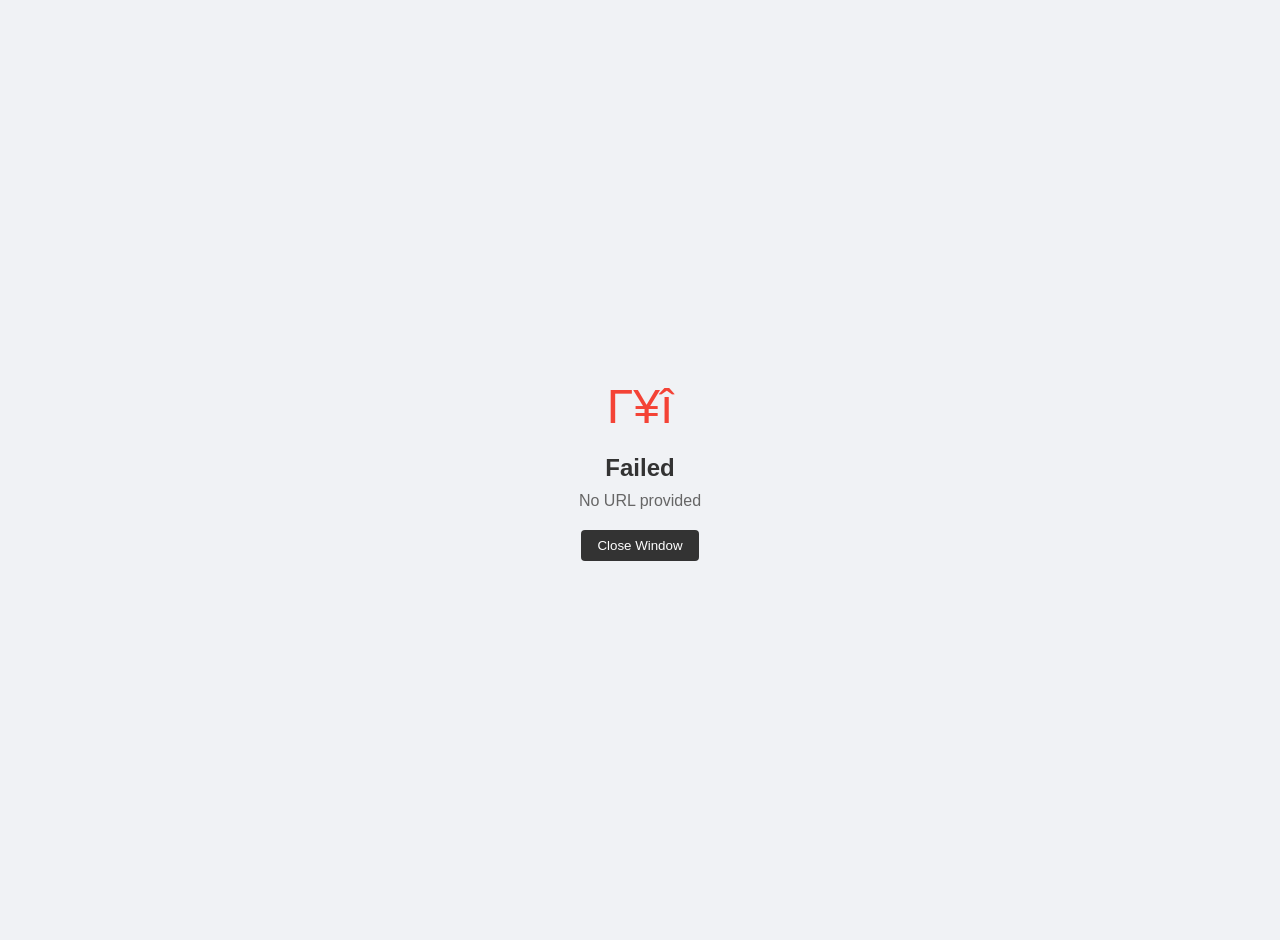
<file: templates/quick_fetch.html>
﻿<!DOCTYPE html>
<html lang="en">
<head>
    <meta charset="UTF-8">
    <meta name="viewport" content="width=device-width, initial-scale=1.0">
    <title>Fetching Transcript...</title>
    <style>
        body {
            font-family: -apple-system, BlinkMacSystemFont, "Segoe UI", Roboto, Helvetica, Arial, sans-serif;
            display: flex;
            flex-direction: column;
            align-items: center;
            justify-content: center;
            height: 100vh;
            margin: 0;
            background: #f0f2f5;
            text-align: center;
            padding: 20px;
        }
        .status-icon {
            font-size: 48px;
            margin-bottom: 20px;
        }
        .success { color: #4caf50; }
        .error { color: #f44336; }
        .loading { animation: spin 1s linear infinite; }
        @keyframes spin { 100% { transform: rotate(360deg); } }
        h2 { margin: 0 0 10px 0; color: #333; }
        p { color: #666; margin: 0; }
        .close-btn {
            margin-top: 20px;
            padding: 8px 16px;
            background: #333;
            color: white;
            border: none;
            border-radius: 4px;
            cursor: pointer;
        }
    </style>
</head>
<body>
    <div id="loading">
        <div class="status-icon loading">≡ƒöä</div>
        <h2>Fetching Transcript...</h2>
        <p>Please wait while we grab the text.</p>
    </div>

    <div id="success" style="display: none;">
        <div class="status-icon success">Γ£à</div>
        <h2 id="success-title">Success!</h2>
        <p id="success-msg">Transcript saved to database.</p>
        <button class="close-btn" onclick="window.close()">Close Window</button>
    </div>

    <div id="error" style="display: none;">
        <div class="status-icon error">Γ¥î</div>
        <h2>Failed</h2>
        <p id="error-msg">Something went wrong.</p>
        <button class="close-btn" onclick="window.close()">Close Window</button>
    </div>

    <!-- Paste transcript (IP block workaround) -->
    <div id="paste" style="display: none; max-width: 700px; width: 100%;">
        <div class="status-icon">≡ƒôï</div>
        <h2>Paste transcript</h2>
        <p id="paste-video-title" style="color:#333; margin-bottom: 8px;"></p>
        <p style="color:#666; font-size: 14px; margin-bottom: 12px;">Copy the transcript from the YouTube page, then paste below and click Save.</p>
        <textarea id="paste-textarea" placeholder="Paste transcript here..." style="width: 100%; height: 280px; padding: 12px; font-family: inherit; font-size: 14px; border: 1px solid #ccc; border-radius: 4px; resize: vertical;"></textarea>
        <div style="margin-top: 12px;">
            <button class="close-btn" id="paste-save-btn" style="margin-right: 8px;">Save &amp; vectorize</button>
            <button class="close-btn" onclick="window.close()" style="background: #666;">Cancel</button>
        </div>
    </div>

    <script>
        const urlParams = new URLSearchParams(window.location.search);
        const videoUrl = urlParams.get('url');
        const videoTitle = urlParams.get('title');
        const videoChannel = urlParams.get('channel');

        if (!videoUrl) {
            showError('No URL provided');
        } else {
            fetch('/api/fetch-transcript', {
                method: 'POST',
                headers: { 'Content-Type': 'application/json' },
                body: JSON.stringify({ 
                    url: videoUrl,
                    title: videoTitle,
                    channel: videoChannel
                })
            })
            .then(response => response.json())
            .then(data => {
                if (data.success) {
                    if (data.paste_required) {
                        showPasteForm(data);
                    } else if (data.message === 'Transcript already exists') {
                        showSuccess('Already Got It!', 'You already have the transcript for this video.');
                    } else if (data.warning) {
                        showSuccess('Video Saved!', data.message || 'Video saved (no transcript available).');
                    } else {
                        showSuccess('Saved!', data.message || 'Video and transcript saved to database.');
                    }
                } else {
                    showError(data.error || 'Unknown error');
                }
            })
            .catch(err => {
                showError(err.message);
            });
        }

        function showPasteForm(data) {
            document.getElementById('loading').style.display = 'none';
            document.getElementById('paste').style.display = 'block';
            document.getElementById('paste-video-title').textContent = (data.title || 'Video') + ' ΓÇö ' + (data.channel || '');
            document.getElementById('paste-textarea').value = '';
            document.getElementById('paste-textarea').focus();
            document.getElementById('paste-save-btn').onclick = function() {
                const text = document.getElementById('paste-textarea').value.trim();
                if (!text) {
                    alert('Paste the transcript first.');
                    return;
                }
                this.disabled = true;
                this.textContent = 'Saving...';
                fetch('/api/save-pasted-transcript', {
                    method: 'POST',
                    headers: { 'Content-Type': 'application/json' },
                    body: JSON.stringify({
                        video_id: data.video_id,
                        title: data.title,
                        channel: data.channel,
                        url: data.url,
                        transcript_text: text
                    })
                })
                .then(r => r.json())
                .then(d => {
                    if (d.success) {
                        showSuccess('Saved!', 'Transcript saved and vectorizing in background.');
                    } else {
                        showError(d.error || 'Save failed');
                    }
                })
                .catch(err => {
                    showError(err.message);
                });
            };
        }

        function showSuccess(title, msg) {
            document.getElementById('loading').style.display = 'none';
            document.getElementById('success').style.display = 'block';
            document.getElementById('paste').style.display = 'none';
            if (title) document.getElementById('success-title').textContent = title;
            if (msg) document.getElementById('success-msg').textContent = msg;
            setTimeout(() => window.close(), 2000);
        }

        function showError(msg) {
            document.getElementById('loading').style.display = 'none';
            document.getElementById('error').style.display = 'block';
            document.getElementById('error-msg').textContent = msg;
        }
    </script>
</body>
</html>
</file>
